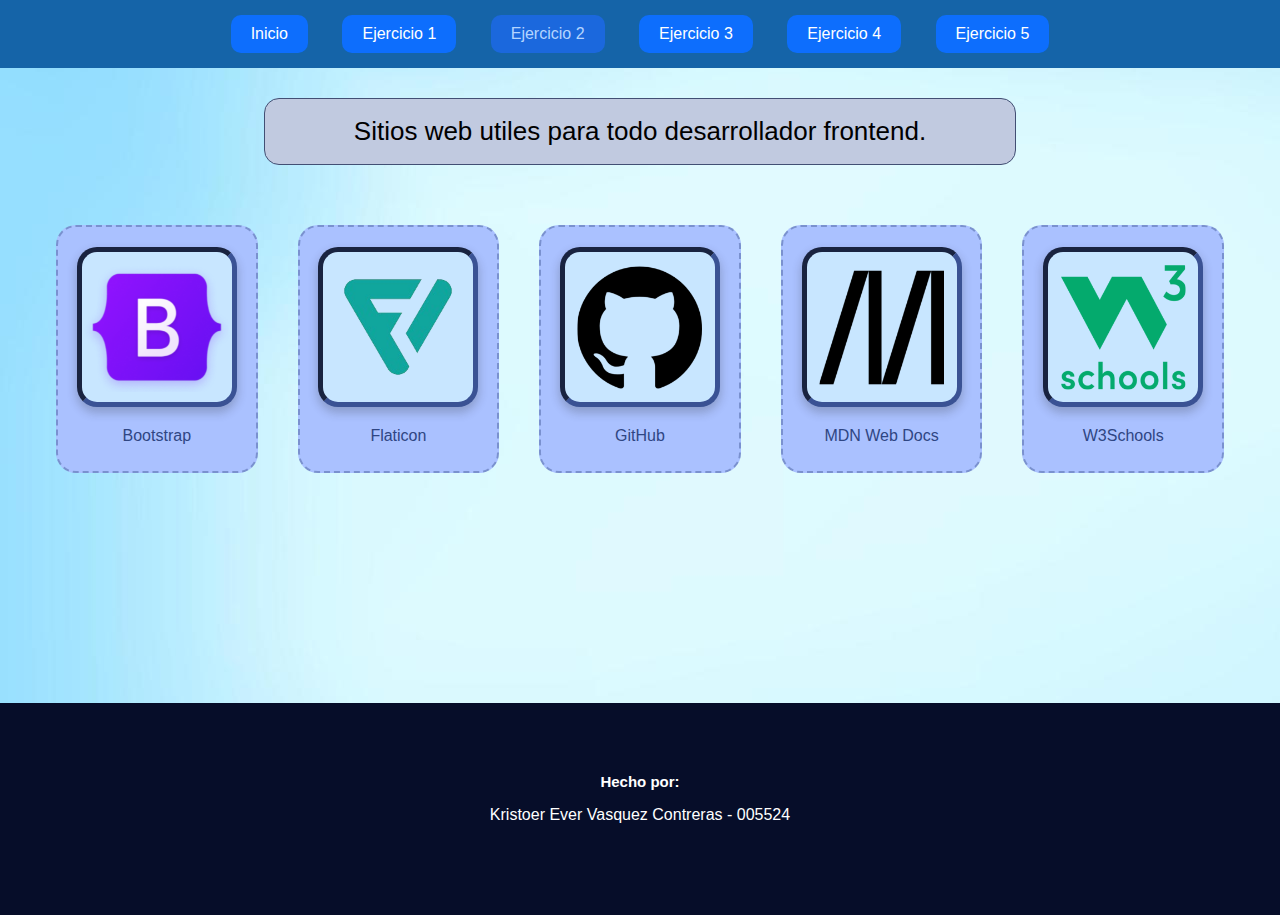
<file: html/ejercicio2.html>
<!DOCTYPE html>
<html lang="es">
<head>
    <meta charset="UTF-8">
    <title>Ejercicio 2</title>
    <link rel="stylesheet" href="../css/estilos-inicio.css">
    <link rel="stylesheet" href="../css/estilos-ejercicio2.css">
</head>
<body>
    <nav class="barra-navegacion">
        <ul>
            <li><a href="../index.html">Inicio</a></li>
            <li><a href="ejercicio1.html">Ejercicio 1</a></li>
            <li><a class="active">Ejercicio 2</a></li>
            <li><a href="ejercicio3.html">Ejercicio 3</a></li>
            <li><a href="ejercicio4.html">Ejercicio 4</a></li>
            <li><a href="ejercicio5.html">Ejercicio 5</a></li>
        </ul>
    </nav>

    <h1 id="titulo-ejercicio-2">Sitios web utiles para todo desarrollador frontend.</h1>

    <table class="ejercicio-2">
        <tbody>
            <tr>
                <td>
                    <a href="https://getbootstrap.com/"><img src="../imagenes/bootstrap.png" class="height-fix-bootstrap"></a>
                    <label>Bootstrap</label>
                </td>
                <td>
                    <a href="https://www.flaticon.com/"><img src="../imagenes/flaticon.png"></a>
                    <label>Flaticon</label>
                </td>
                <td>
                    <a href="https://github.com/"><img src="../imagenes/github.png" class="zoom-fix"></a>
                    <label>GitHub</label>
                </td>
                <td>
                    <a href="https://developer.mozilla.org/"><img src="../imagenes/mdn.png" class="zoom-fix"></a>
                    <label>MDN Web Docs</label>
                </td>
                <td>
                    <a href="https://www.w3schools.com/"><img src="../imagenes/w3schools.png" class="zoom-fix"></a>
                    <label>W3Schools</label>
                </td>
            </tr>
        </tbody>
    </table>

    <footer>
        <h4>Hecho por:</h4>
        <p>Kristoer Ever Vasquez Contreras - 005524</p>
    </footer>
</body>
</html>
</file>
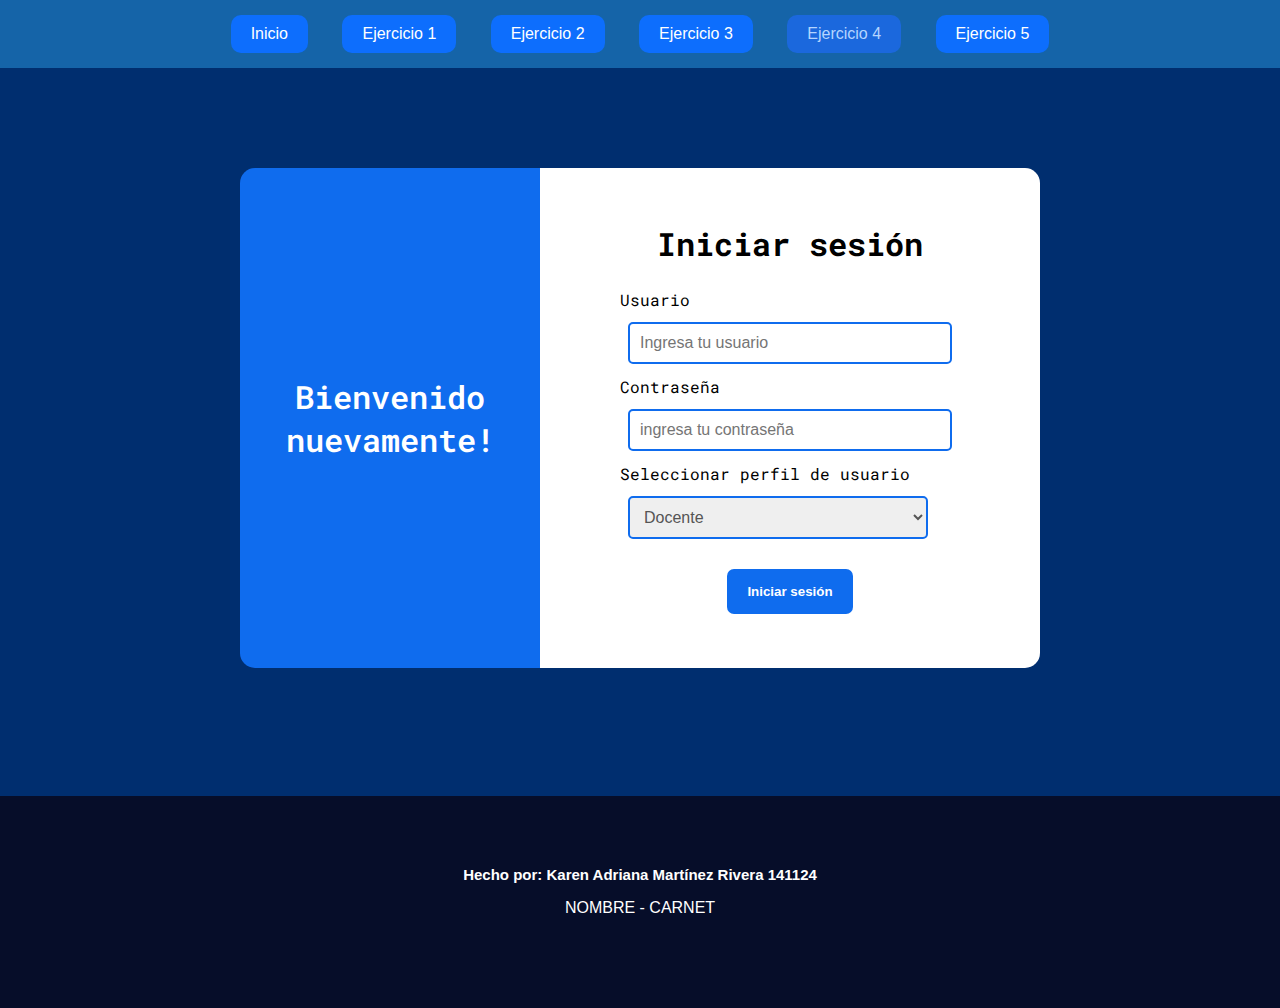
<file: html/ejercicio4.html>
<!DOCTYPE html>
<html lang="es">
<head>
    <meta charset="UTF-8">
    <title>Ejercicio 4</title>
    <link rel="stylesheet" href="../css/estilos-inicio.css">
    <link rel="stylesheet" href="../css/estilos-ejercicio4.css">
    <link rel="preconnect" href="https://fonts.googleapis.com">
    <link rel="preconnect" href="https://fonts.gstatic.com" crossorigin>
    <link href="https://fonts.googleapis.com/css2?family=Roboto+Mono:ital,wght@0,100..700;1,100..700&display=swap" rel="stylesheet">
</head>
<body>
    <nav class="barra-navegacion">
        <ul>
            <li><a href="../index.html">Inicio</a></li>
            <li><a href="ejercicio1.html">Ejercicio 1</a></li>
            <li><a href="ejercicio2.html">Ejercicio 2</a></li>
            <li><a href="ejercicio3.html">Ejercicio 3</a></li>
            <li><a class="active">Ejercicio 4</a></li>
            <li><a href="ejercicio5.html">Ejercicio 5</a></li>
        </ul>
    </nav>
    <!-- Crear un formulario para poder acceder a un sistema los campos deben ser
        (Usuario, contraseña y perfil del usuario (lista desplegable, docente o
        alumno)), recuerde que la contraseña no debe ser visible.

    -->
   
    <div class="contenedor">
        <div class="first-box">
            <h1 class="texto-bienvenida">Bienvenido nuevamente!</h1>
        </div>
        <!-- Formulario -->
        <div class="second-box">
            <div class="contenedor-formulario">
                <h1 class="titulo">Iniciar sesión</h1>
                <form action="ejercicio4.html" method="POST" >
                    <div class="form-part"> 
                        <label >Usuario</label>
                        <input placeholder="Ingresa tu usuario" required class="input-style" type="text">
                    </div>
                    <div class="form-part"> 
                        <label >Contraseña</label>
                        <input placeholder="ingresa tu contraseña" required type="password" class="input-style">
                    </div>
                    <div class="form-part"> 
                        <label >Seleccionar perfil de usuario</label>
                        <select required type="text" class="input-style">
                            <option value="1">Docente</option>
                            <option value="2">Alumno</option>
                        </select>
                    </div>            
                    <div class="contenedor-boton" >
                        <button class="button" type="submit">
                            Iniciar sesión
                          </button>
                    </div>
                </form>
            </div>
        </div>
    </div>
    <footer>
        <h4>Hecho por: Karen Adriana Martínez Rivera 141124</h4>
        <p>NOMBRE - CARNET</p>
    </footer>
</body>
</html>
</file>
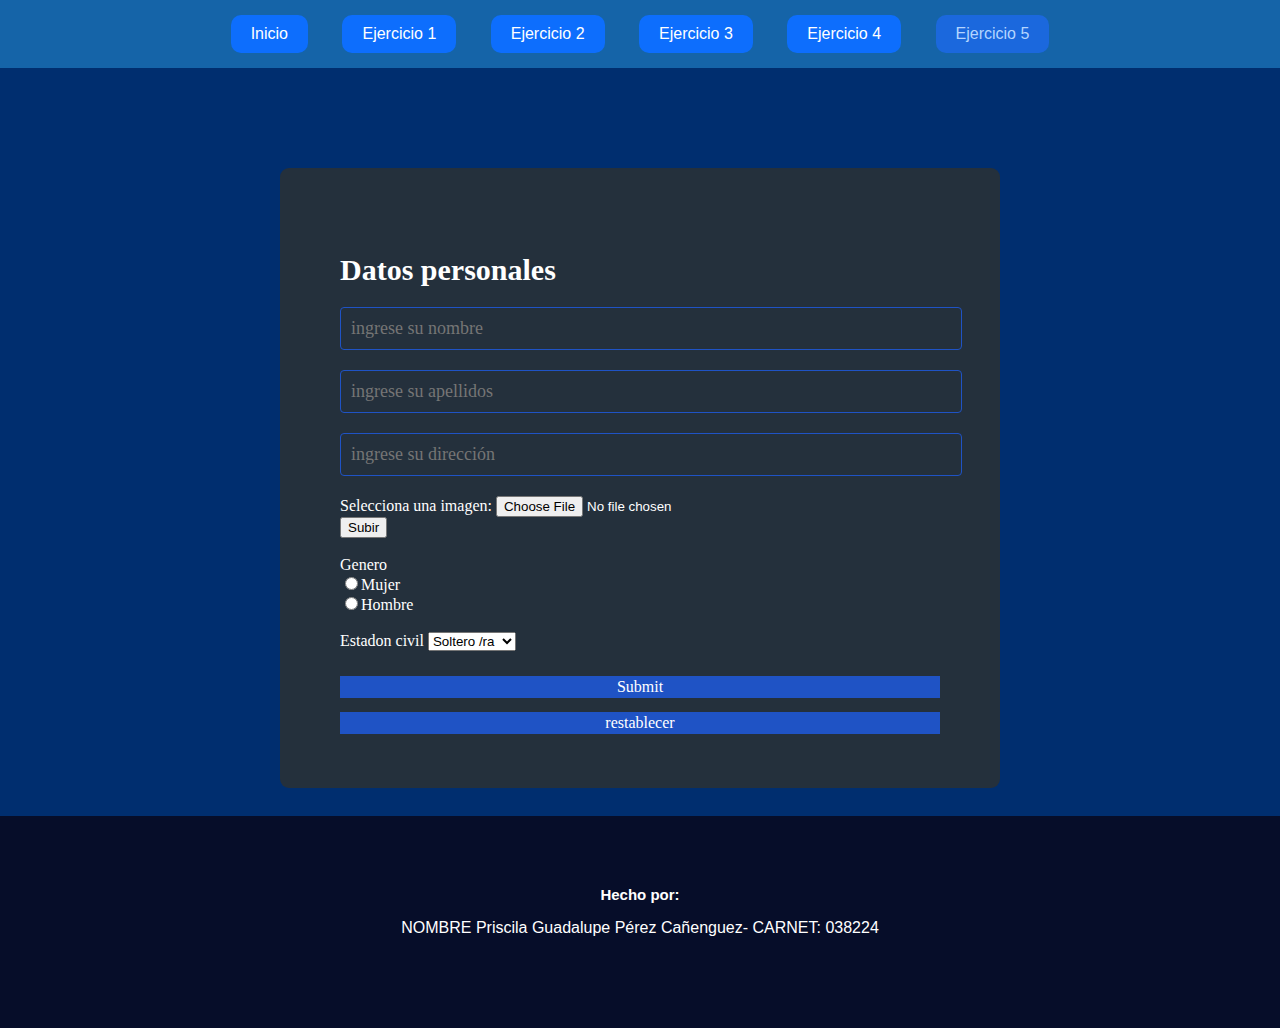
<file: html/ejercicio5.html>
<!DOCTYPE html>
<html lang="es">
<head>
    <meta charset="UTF-8">
    <title>Ejercicio 5</title>
    <link rel="stylesheet" href="../css/estilos-inicio.css">
    <link rel="stylesheet" href="../css/estilos-ejercicio5.css">
</head>
<body>
    <nav class="barra-navegacion">
        <ul>
            <li><a href="../index.html">Inicio</a></li>
            <li><a href="ejercicio1.html">Ejercicio 1</a></li>
            <li><a href="ejercicio2.html">Ejercicio 2</a></li>
            <li><a href="ejercicio3.html">Ejercicio 3</a></li>
            <li><a href="ejercicio4.html">Ejercicio 4</a></li>
            <li><a class="active">Ejercicio 5</a></li>
        </ul>
    </nav>
<section class="contenedor-formulario">
        <h2>Datos personales</h2>
        <input class="controls" type="text"name ="nombres"id="nombres" placeholder="ingrese su nombre">
        <input class="controls" type="text"name ="apellidos" id="apellidos" placeholder="ingrese su apellidos">
        <input class="controls" type="text"name ="dirección" id="dirección" placeholder="ingrese su dirección">
        <form action="/upload" method="post" enctype="multipart/form-data">
        <label for="imagen">Selecciona una imagen:</label>
            <input type="file" id="imagen" name="imagen" accept="image/*">
            <br>
        <input type="submit" value="Subir">
        </form>
        <br>
        <label >Genero</label>
        <br>
        <input type="radio" name="txtGenero" value="F">Mujer <br>
        <input type="radio" name="txtGenero" value="M">Hombre
        <div><br>
            <label >Estadon civil</label>
            <select required type="text" class="input-style">
                <option value="1">Soltero /ra</option>
                <option value="2">Casado(da</option>
            </select>
        </div>
            <br>  
        <input class = "button"type="submit" name="aceptar"> <br>
        <button class="button" type="ingrese"> restablecer</button>
    </section>

    <footer>
        <h4>Hecho por:</h4>
        <p>NOMBRE Priscila Guadalupe Pérez Cañenguez- CARNET: 038224</p>
    </footer>
</body>
</html>
</file>
<file: css/estilos-inicio.css>
body {
    margin: 0;
    position: relative;
    min-height: 75vh;
    padding-bottom: 15rem;
}

.fondo-inicio {
    background-image: url(../imagenes/bg-image.jpg);
    background-size: cover;
}

.barra-navegacion ul {
    font-family: 'Segoe UI', Tahoma, Verdana, sans-serif;
    background-color: #1564a8;
    padding: 0;
    margin: 0;
    text-align: center;
}

.barra-navegacion li {
    display: inline-block;
    padding: 15px;
}

.barra-navegacion li a {
    text-decoration: none;
    display: inline-block;
    padding: 10px 20px;
    background-color: #0D6EFD;
    color: #fff;
    font-size: 16px;
    border-radius: 10px;
}

.barra-navegacion li a:hover {
  background-color: #0d6dfdd2;  
}

.barra-navegacion li a.active {
    background-color: #1b68dd;
    color: #b4d5ff;
    cursor: default;
}

footer {
    font-family: Verdana, Tahoma, sans-serif;
    background-color: #060d29;
    color: white;
    text-align: center;
    position: absolute;
    bottom: 0;
    width: calc(100% - 100px);
    padding: 50px;
    height: 7rem;
}

footer h4 {
    margin-bottom: 10px;
    font-size: 15px;
}
</file>
<file: css/estilos-ejercicio2.css>
body {
    background-image: url(../imagenes/bg-ejercicio-2.jpg);
}

#titulo-ejercicio-2 {
    background-color: #c1cae0;
    font-family: Verdana, Tahoma, sans-serif;
    border: solid 1px #424f74;
    font-weight: 300;
    font-size: 26px;
    width: 750px;
    height: 2.5em;
    line-height: 2.5em;
    margin: 30px auto 0;
    text-align: center;
    border-radius: 15px;
}

.ejercicio-2 {
    width: 78em;
    margin: 20px auto 0;
    border-collapse: separate;
    border-spacing: 40px;
}

.ejercicio-2 td {
    margin: 30px;
    background-color: #aac1ff;
    border-radius: 20px;
    text-align: center;
    padding: 20px 0;
    border: dashed 2px #7a91cf;
}

.ejercicio-2 a img {
    background-color: #c8e6ff;
    border-radius: 20px;
    width: 150px;
    box-shadow: 0 5px 10px 1px #2727273b;
    border: inset 5px #3a5294;
}

.ejercicio-2 a img:hover {
    opacity: 0.75;
    background-color: #b9e3ff;
    box-shadow: 0 0 10px 3px #3d3d3d50;
}

.ejercicio-2 label {
    display: block;
    font-family: 'Segoe UI', Tahoma, Verdana, sans-serif;
    color: #2f4683;
    height: 30px;
    line-height: 30px;
    margin-top: 10px;
}

.ejercicio-2 img.zoom-fix {
    width: 125px;
    padding: 12.5px;
}

.ejercicio-2 img.height-fix-bootstrap {
    height: 130px;
    padding: 10px 0;
}
</file>
<file: css/estilos-ejercicio4.css>
body{
    background-color: #002E6F;
    font-family: "Roboto Mono", monospace;
    font-optical-sizing: auto;
    font-style: normal;
    
}
.contenedor{
    display: flex;
    justify-content: center;
    align-items: center;
    margin: 100px;
}
.first-box{
    background-color: #0F6CEE;
    display: flex;
    align-items: center;
    width: 300px;
    height: 500px;
    border-radius: 15px 0px 0px 15px ;
}
.texto-bienvenida{
    text-align: center;
    color: white;
    font-weight: 600;
}
.titulo{
    margin-top: 100px;
    text-align: center;
    
}
.second-box{
    background-color: white;
    width: 500px;
    height: 500px;
    border-radius: 0px 15px 15px 0px ;

}
.contenedor-formulario{
    display: flex;
    flex-direction: column;
    justify-content: center;
    align-items: center;
    height:400px;
}
.form-part{
    display: flex;
    flex-direction: column;
    justify-content: start;
}

label{
    margin: 2px;
}

.input-style {
    padding: 10px;
    border: 2px solid #0F6CEE;
    border-radius: 5px;
    font-size: 16px;
    color: #555;
    outline: none;
    margin: 10px;
    width: 300px !important;
  }
  
.input-style:focus {
    border-color: #0F6CEE;
    box-shadow: 0 0 0 0.2rem rgba(0, 68, 255, 0.301);
  }

  .button {
    padding: 15px 20px;
    border: none;
    outline: none;
    background-color: #0F6CEE;
    color: white;
    border-radius: 7px;
    font-weight: 600;
    cursor: pointer;
    transition: all 0.25s ease-out;
  }
  
  .button:hover {
    transform: translateY(-3px);
  }
  
  .contenedor-boton{
    margin-top: 20px;
    display: flex;
    justify-content: center;
  }
</file>
<file: css/estilos-ejercicio5.css>
body {
    background-color: #002E6F;
}

{
    margin: 0;
    padding: 0;
    box-sizing: border-box;
}

.contenedor-formulario{
    width: 600px;
    height: 500px;
    background: #24303c;
    padding: 60px;
    margin: auto;
    margin-top: 100px;
    border-radius:9px ;
    font-family: calibri;
    color: white;
}
.contenedor-formulario h2 {
    font-size: 30px;
    margin-bottom: 20px;
}
.controls {
    width: 100%;
    background: #24303c;
    padding: 10px;
    border-radius: 4px;
    margin-bottom: 20px;
    border: 1px solid #1f53c5;
    font-family: calibri;
    font-size: 18px;
}
.contenedor-formulario .button{
    width: 100%;
    background: #1f53c5;
    border: none;
    border: 1px solid #1f53c5;
    font-size: 16px;
    color: white;
    font-family: calibri; 
    margin: 7px 0;
}
</file>
